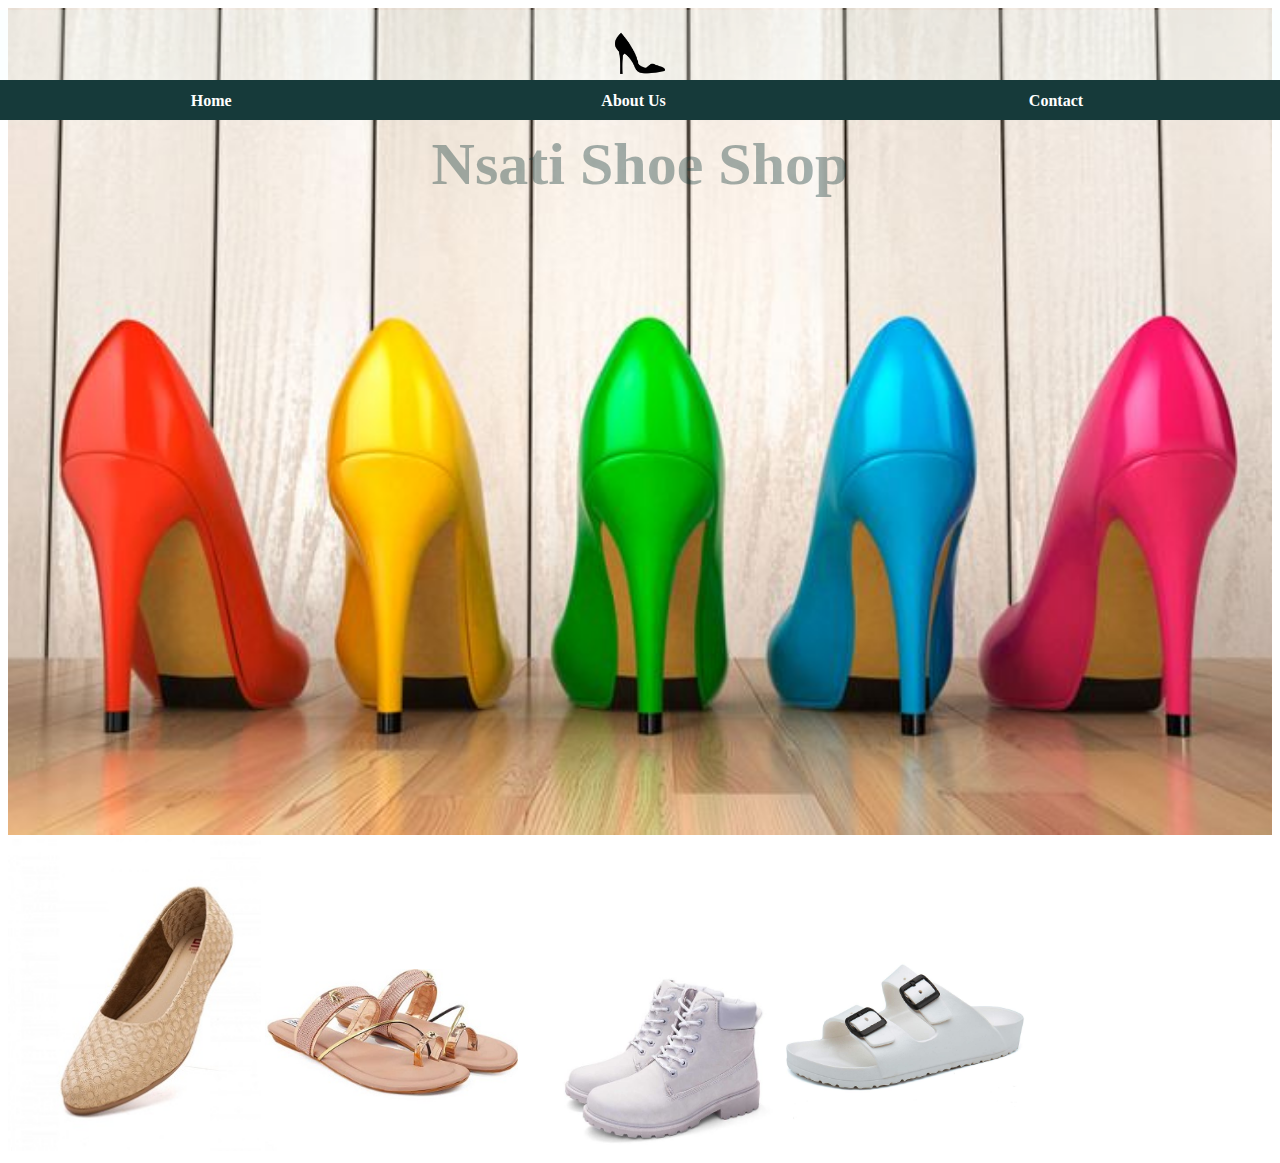
<file: index.html>
<!DOCTYPE html>
<html>
      <head>
         <link rel="stylesheet" href="style.css">  
      </head>
<body > 
     
     <div id= "header">
          <img src="images/logo3.png">
      </div> 


     <h1>Nsati Shoe Shop</h1>
     

     <div id = "menus">
          <a href="index.html">Home</a>
          <a href="about.html">About Us</a>
          <a href="contact.html">Contact</a>
     </div>

     
     <div class="gallery">
          <a href="high-heel.html"><img src="images/front.jpg"></a> 
     </div>

     <div class ="pictures" >
          <a href="flat-pump.html"><img src="images/flat pump.jpg"></a>
          <a href="flat-sandle.html"><img src="images/flat sandal3.jpeg"></a>
          <a href="boot.html"><img src="images/boot.jpg"></a>
          <a href="buckle-sandle.html"><img src="images/buckle band sandal.jpg"></a>
       
     </div> 
 

 </body>
</html>
</file>
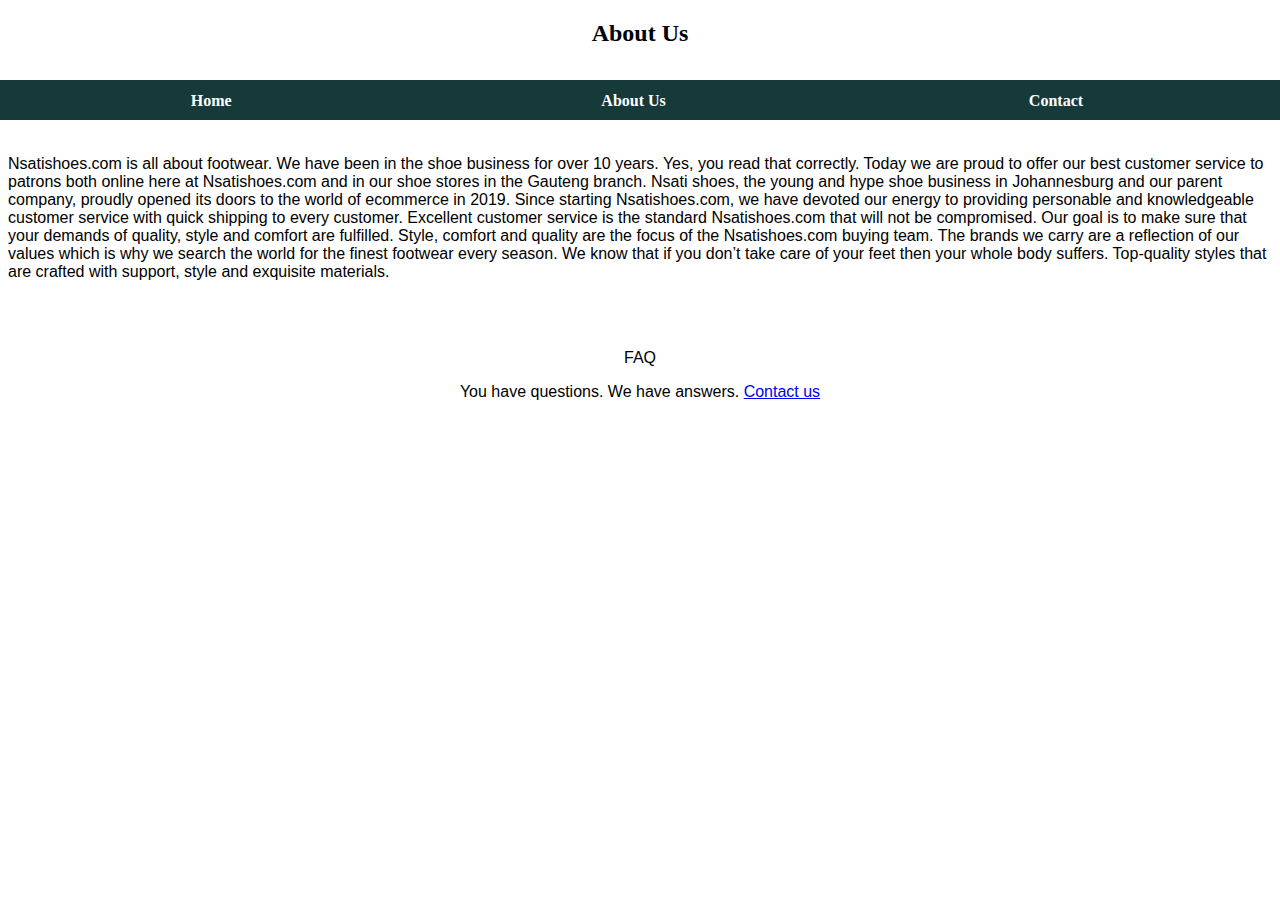
<file: about.html>
<!DOCTYPE html>
<html>
    <head>
        <link rel="stylesheet" href="style.css">
    </head>

    <body >  
         <h2 style="text-align:center">About Us</h2>
        
            <div id = "menus">
                <a href="index.html">Home</a>
                <a href="about.html">About Us</a>
                <a href="contact.html">Contact</a>
            </div>
        </br></br></br></br>
            <div class="about-section">
                <p>Nsatishoes.com is all about footwear. We have been in the shoe business for over 10 years. Yes, you read that correctly. Today we are proud to offer our best customer service to patrons both online here at Nsatishoes.com and in our shoe stores in the Gauteng branch. 
                    Nsati shoes, the young and hype shoe business in Johannesburg and our parent company, proudly opened its doors to the world of ecommerce in 2019. Since starting Nsatishoes.com, we have devoted our energy to providing personable and knowledgeable customer service with quick shipping to every customer. Excellent customer service is the standard Nsatishoes.com that will not be compromised. Our goal is to make sure that your demands of quality, style and comfort are fulfilled.
                    Style, comfort and quality are the focus of the Nsatishoes.com buying team. The brands we carry are a reflection of our values which is why we search the world for the finest footwear every season. We know that if you don’t take care of your feet then your whole body suffers. Top-quality styles that are crafted with support, style and exquisite materials.
                    </p>
                </br></br>
               
                    <p style="text-align:center">FAQ</p>
                    <p style="text-align:center">You have questions. We have answers. <a href="contact.html">Contact us</a></p>
              </div>

    </body>
</html>
</file>
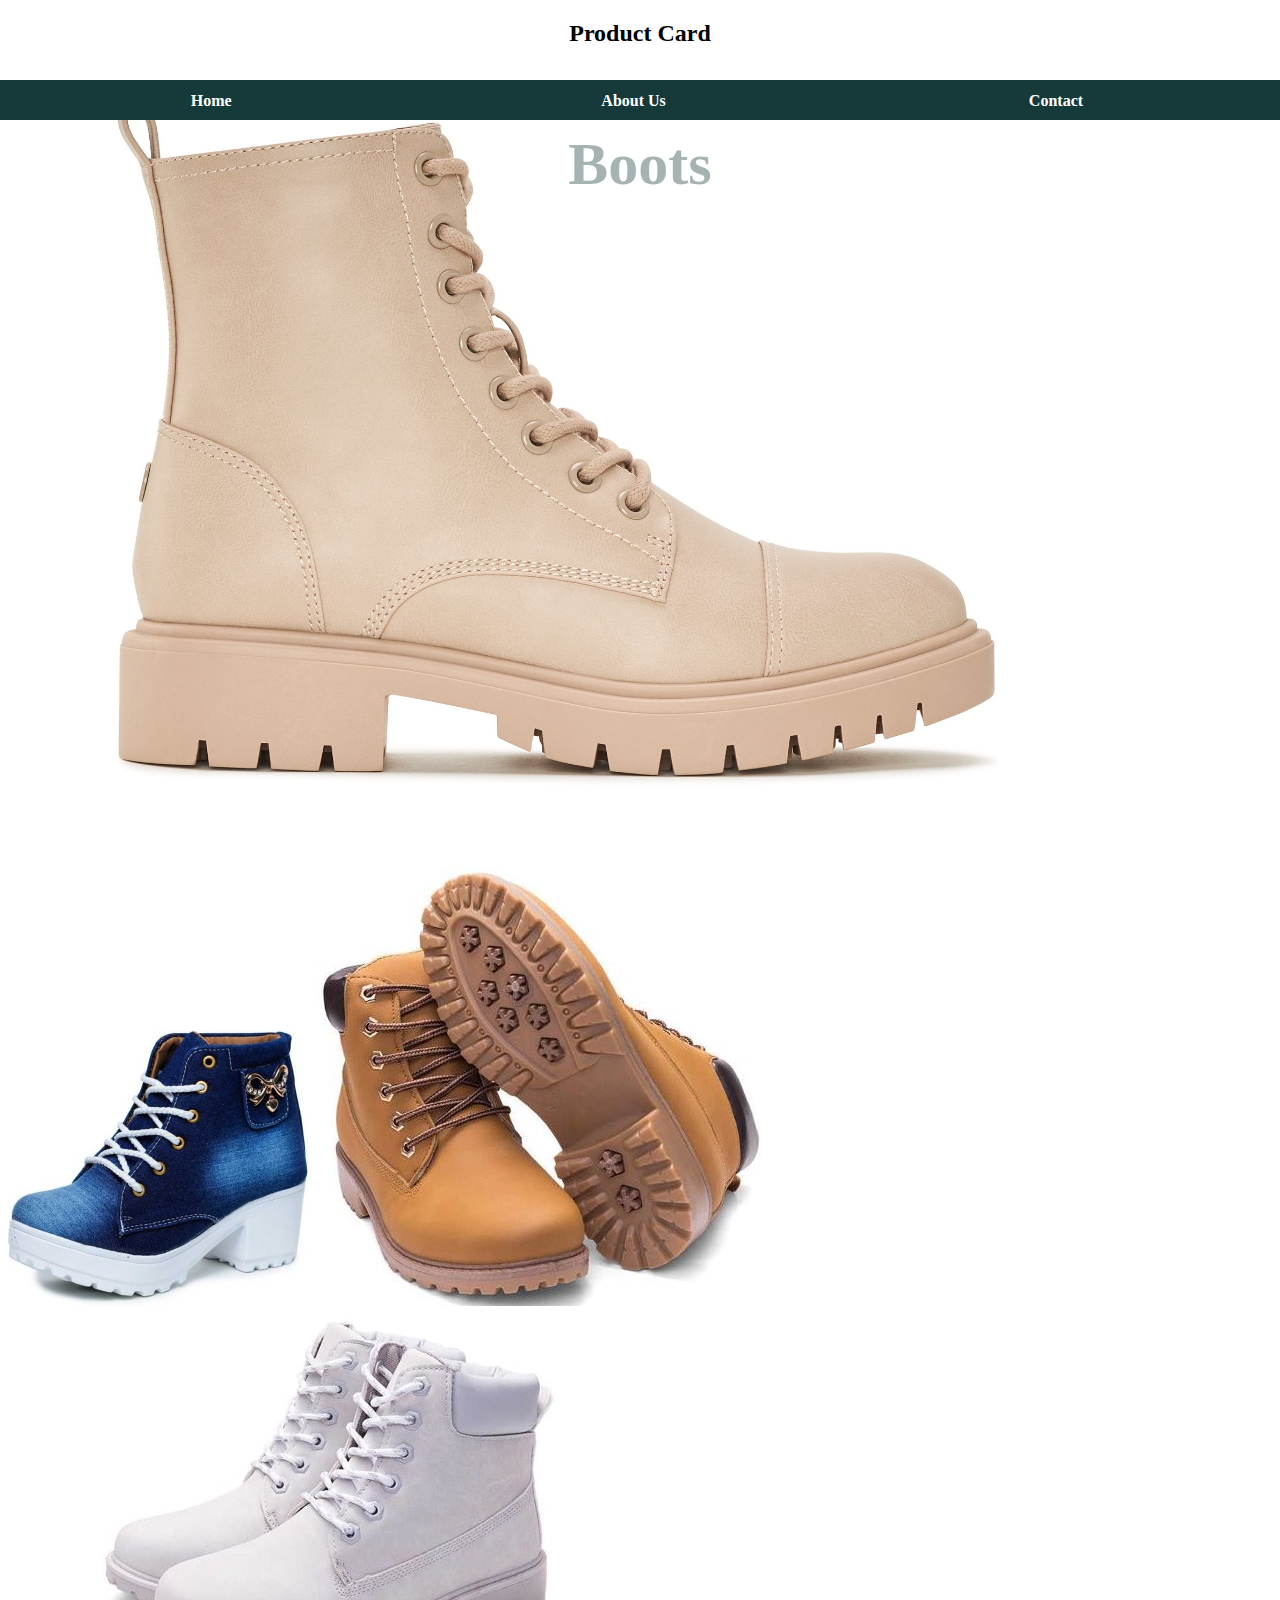
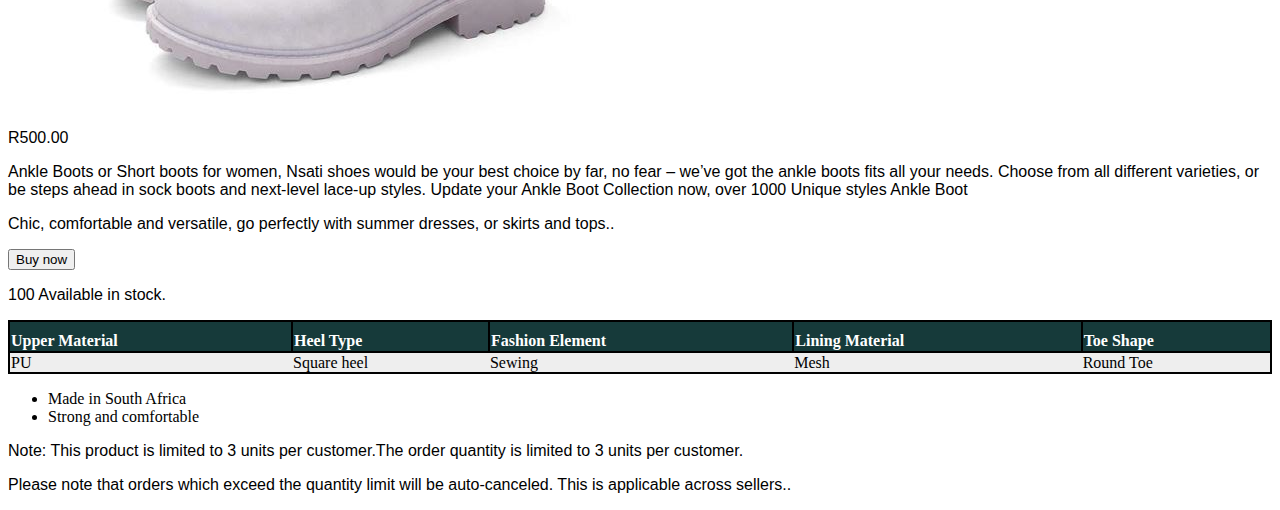
<file: boot.html>
<!DOCTYPE html>
<html>
<head>
  <link rel="stylesheet" href="style.css"> 

</head>
<body style="background-color:#ffffff";>

  <div id = "menus">
    <a href="index.html">Home</a>
    <a href="about.html">About Us</a>
    <a href="contact.html">Contact</a>
</div>

<h2 style="text-align:center">Product Card</h2>

<div id="gallery">
  <img src="images/boot t.jpg" alt="Boot" style="width:85%">
  <img src="images/boot22.jpg" >
  <img src="images/boot5.jpg">
  <img src="images/boot.jpg" >
</div>

<div class ="card">
  <h1>Boots</h1>
  <p class="price">R500.00</p>
  <p>Ankle Boots or Short boots for women, Nsati shoes would be your best choice by far, no fear – we’ve got the ankle boots fits all your needs. Choose from all different varieties, or be steps ahead in sock boots and next-level lace-up styles. Update your Ankle Boot Collection now, over 1000 Unique styles Ankle Boot </p>
  <p>Chic, comfortable and versatile, go perfectly with summer dresses, or skirts and tops..</p>
  <p><button>Buy now</button></p>
</div>

<div class ="items">
  <p>100 Available in stock.</p>

  <table id="tab01" style="width: 100%;">
    <tr>
        <th>Upper Material</th>
        <th>Heel Type</th>
        <th> Fashion Element</th>
        <th> Lining Material</th>
        <th>Toe Shape</th> 
    </tr>

    <tr>       
        <td>PU</td>         
         <td>Square heel</td>
         <td>Sewing</td>
         <td>Mesh</td>
         <td>Round Toe</td> 
    <tr>
</table>

  <ul>
    <li> Made in South Africa</li>
    <li> Strong and comfortable</li>
  </ul>


<p>Note: This product is limited to 3 units per customer.The order quantity is limited to 3 units per customer.</p>
<p>Please note that orders which exceed the quantity limit will be auto-canceled. This is applicable across sellers..</p>
</div>

</body>
</html>
</file>
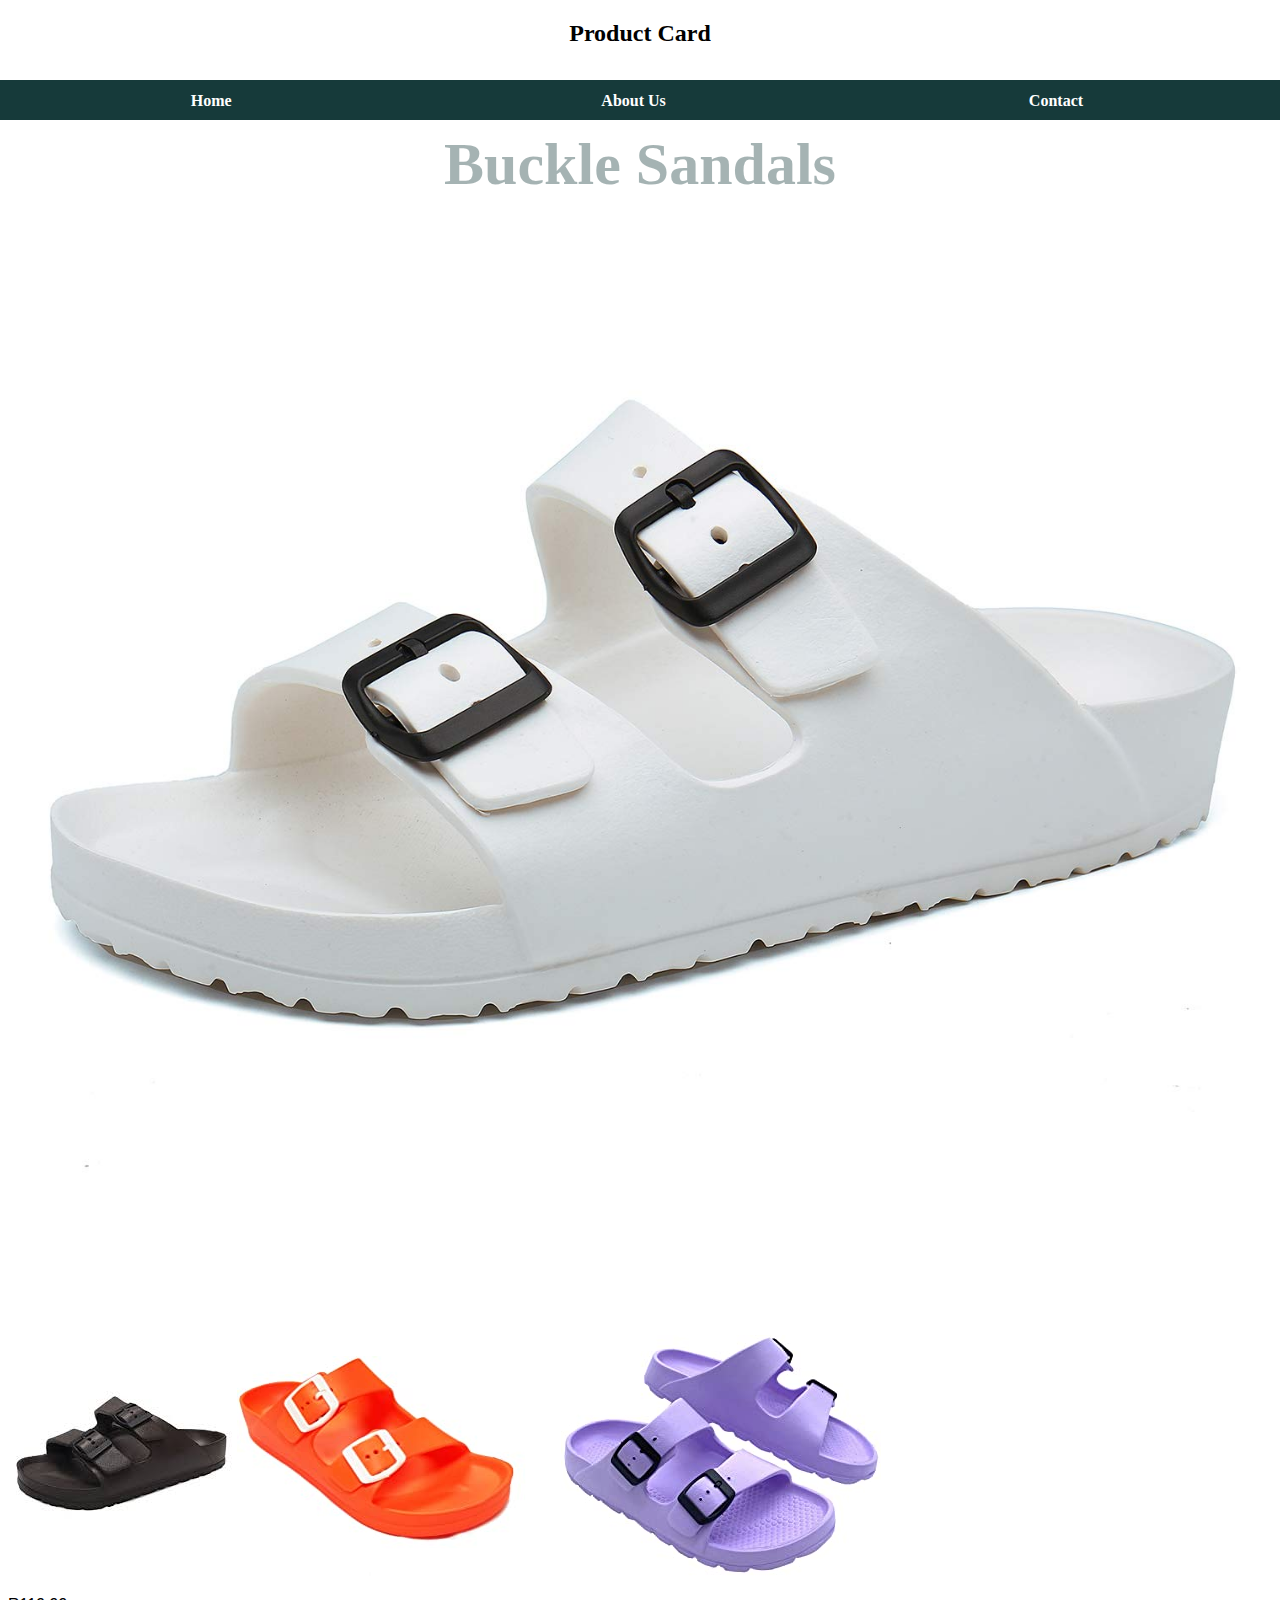
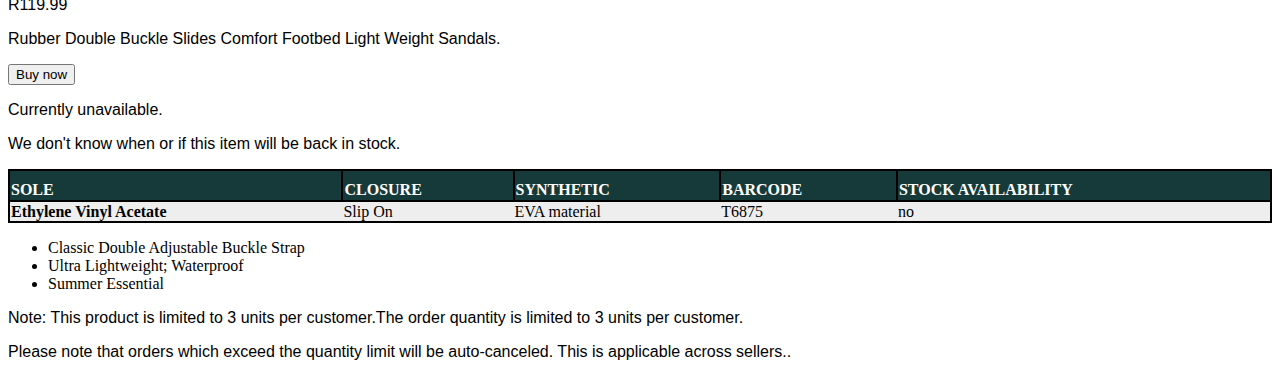
<file: buckle-sandle.html>
<!DOCTYPE html>
<html>
<head>
  <link rel="stylesheet" href="style.css"> 

</head>
<body>

  <div id = "menus">
    <a href="index.html">Home</a>
    <a href="about.html">About Us</a>
    <a href="contact.html">Contact</a>
</div>

<h2 style="text-align:center">Product Card</h2>

<div id="gallery">
  <img src="images/buckle band sandal.jpg" alt="buckle-sandle" style="width:100%">
  <img src="images/buckle sandal3.jpg" >
  <img src="images/orange buckle sandal.jpg" >
  <img src="images/buckle22.jpg" >
</div>

<div class ="card">
  <h1>Buckle Sandals</h1>
  <p class="price">R119.99</p>
  <p>Rubber Double Buckle Slides Comfort Footbed Light Weight Sandals.</p>
  <p><button>Buy now</button></p>
</div>

<div class ="items">
  <p>Currently unavailable.</p>
  <p>We don't know when or if this item will be back in stock.</p>


  <table id="tab01" style="width: 100%;">
    <tr>
        <th>SOLE</th>
        <th>CLOSURE</th>
        <th>SYNTHETIC</th>
        <th>BARCODE</th>
        <th>STOCK AVAILABILITY</th> 
    </tr>

    <tr>       
        <td><b>Ethylene Vinyl Acetate</b></td>         
         <td>Slip On</td>
         <td>EVA material</td>
         <td>T6875</td>
         <td>no</td>
    <tr>
</table>

  <ul>
    <li>Classic Double Adjustable Buckle Strap</li>
    <li>Ultra Lightweight; Waterproof</li>
    <li>Summer Essential</li>
  </ul>


<p>Note: This product is limited to 3 units per customer.The order quantity is limited to 3 units per customer.</p>
<p>Please note that orders which exceed the quantity limit will be auto-canceled. This is applicable across sellers..</p>
</div>

</body>
</html>
</file>
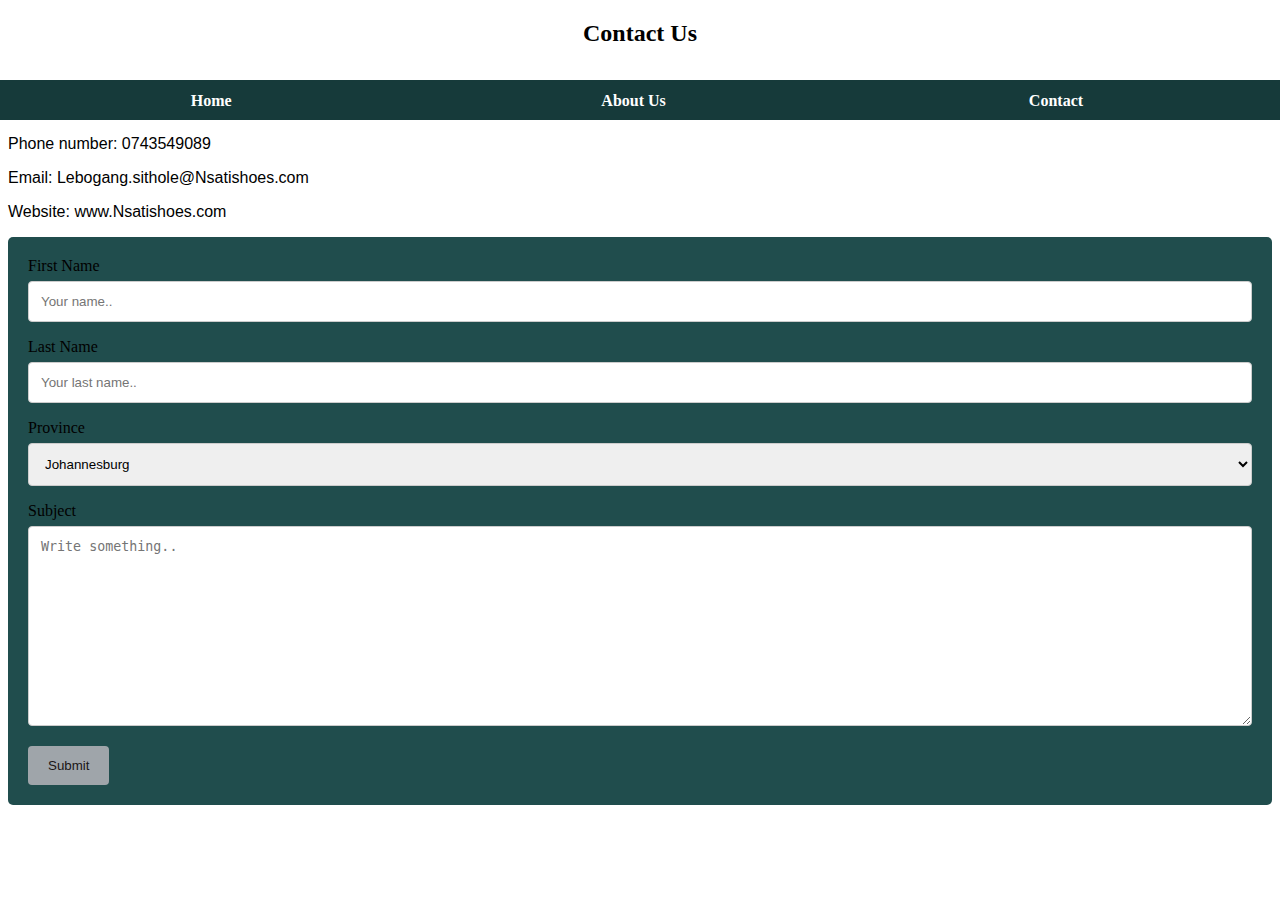
<file: contact.html>
<!DOCTYPE html>
<html>
    <head>
        <link rel="stylesheet" href="style.css">
    </head>

    <body > 
        <h2 style="text-align:center">Contact Us</h2>

        <div id = "menus">
            <a href="index.html">Home</a>
            <a href="about.html">About Us</a>
            <a href="contact.html">Contact</a>
        </div>
        </br>
        <p>Contact us at the following:</p>
        <p>Phone number: 0743549089</p>
        <p>Email: Lebogang.sithole@Nsatishoes.com</p>
        <p>Website: www.Nsatishoes.com</p> 

        <div class="container">
            <form action="contact.html">
          
              <label for="fname">First Name</label>
              <input type="text" id="fname" name="firstname" placeholder="Your name..">
          
              <label for="lname">Last Name</label>
              <input type="text" id="lname" name="lastname" placeholder="Your last name..">
          
              <label for="country">Province</label>
              <select id="country" name="country">
                <option value="South Africa">Johannesburg</option>
                <option value="South Africa">North west</option>
                <option value="South Africa">Kwa Zulu Natal</option>
                <option value="South Africa">Limpopo</option>
                <option value="South Africa">Northern Cape</option>
                <option value="South Africa">Eastern Cape</option>
                <option value="South Africa">Limpopo</option>
                <option value="South Africa"> Mpumalanga</option>
                <option value="South Africa"> Free State</option>
              </select>
              
             
          
            
             
            
           
              <label for="subject">Subject</label>
              <textarea id="subject" name="subject" placeholder="Write something.." style="height:200px"></textarea>
          
              <input type="submit" value="Submit">
          
            </form>
          </div>
    </body>
</html>
</file>
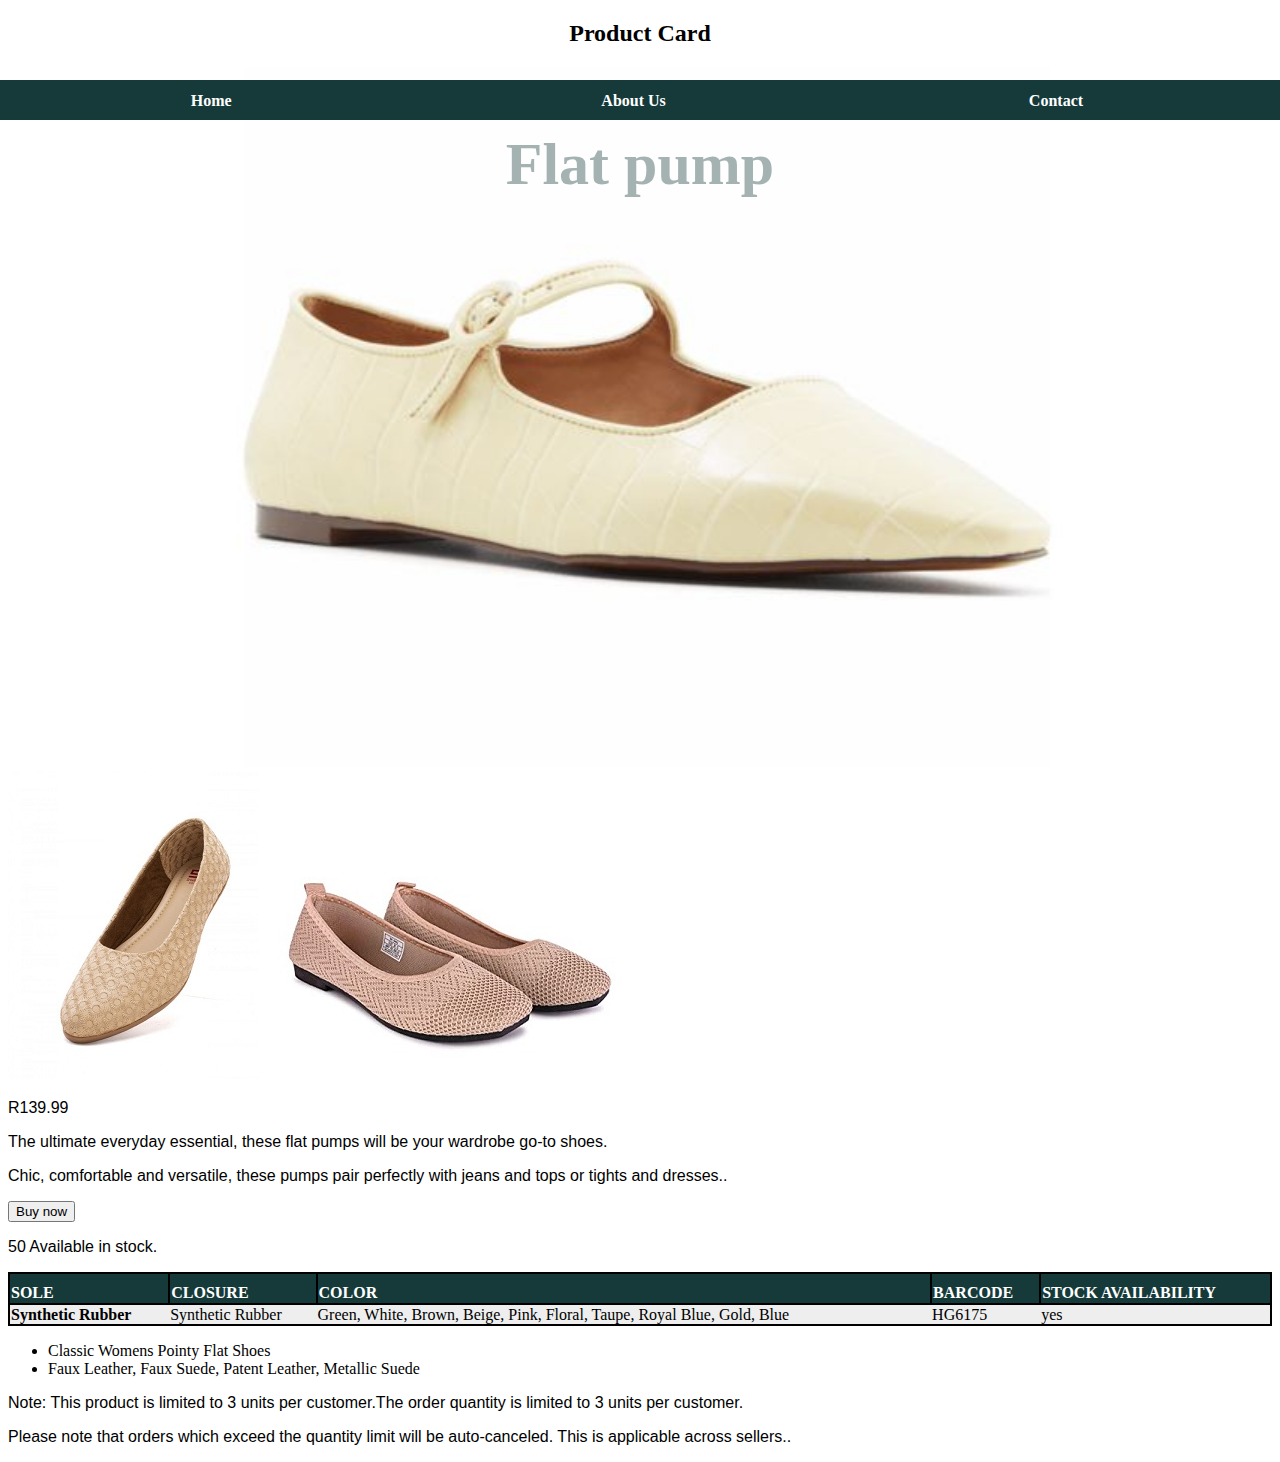
<file: flat-pump.html>
<!DOCTYPE html>
<html>
<head>
  <link rel="stylesheet" href="style.css"> 

</head>
<body style="background-color:#ffffff";>

  <div id = "menus">
    <a href="index.html">Home</a>
    <a href="about.html">About Us</a>
    <a href="contact.html">Contact</a>
</div>

<h2 style="text-align:center">Product Card</h2>

<div id="gallery">
  <img src="images/flat pump3.jpg" alt="flat pump" style="width:100%">
  <img src="images/flat pump.jpg" >
  <img src="images/flat pump2.jpg" >
</div>

<div class ="card">
  <h1>Flat pump</h1>
  <p class="price">R139.99</p>
  <p>The ultimate everyday essential, these flat pumps will be your wardrobe go-to shoes. </p>
  <p>Chic, comfortable and versatile, these pumps pair perfectly with jeans and tops or tights and dresses..</p>
  <p><button>Buy now</button></p>
</div>

<div class ="items">
  <p>50 Available in stock.</p>

  <table id="tab01" style="width: 100%;">
    <tr>
        <th>SOLE</th>
        <th>CLOSURE</th>
        <th>COLOR</th>
        <th>BARCODE</th>
        <th>STOCK AVAILABILITY</th> 
    </tr>

    <tr>       
        <td><b>Synthetic Rubber</b></td>         
         <td>Synthetic Rubber</td>
         <td>Green, White, Brown, Beige, Pink, Floral, Taupe, Royal Blue, Gold, Blue</td>
         <td>HG6175</td>
         <td>yes</td>
    <tr>
</table>
  <ul>
    <li>Classic Womens Pointy Flat Shoes</li>
    <li>Faux Leather, Faux Suede, Patent Leather, Metallic Suede</li>
  </ul>



<p>Note: This product is limited to 3 units per customer.The order quantity is limited to 3 units per customer.</p>
<p>Please note that orders which exceed the quantity limit will be auto-canceled. This is applicable across sellers..</p>
</div>

</body>
</html>
</file>
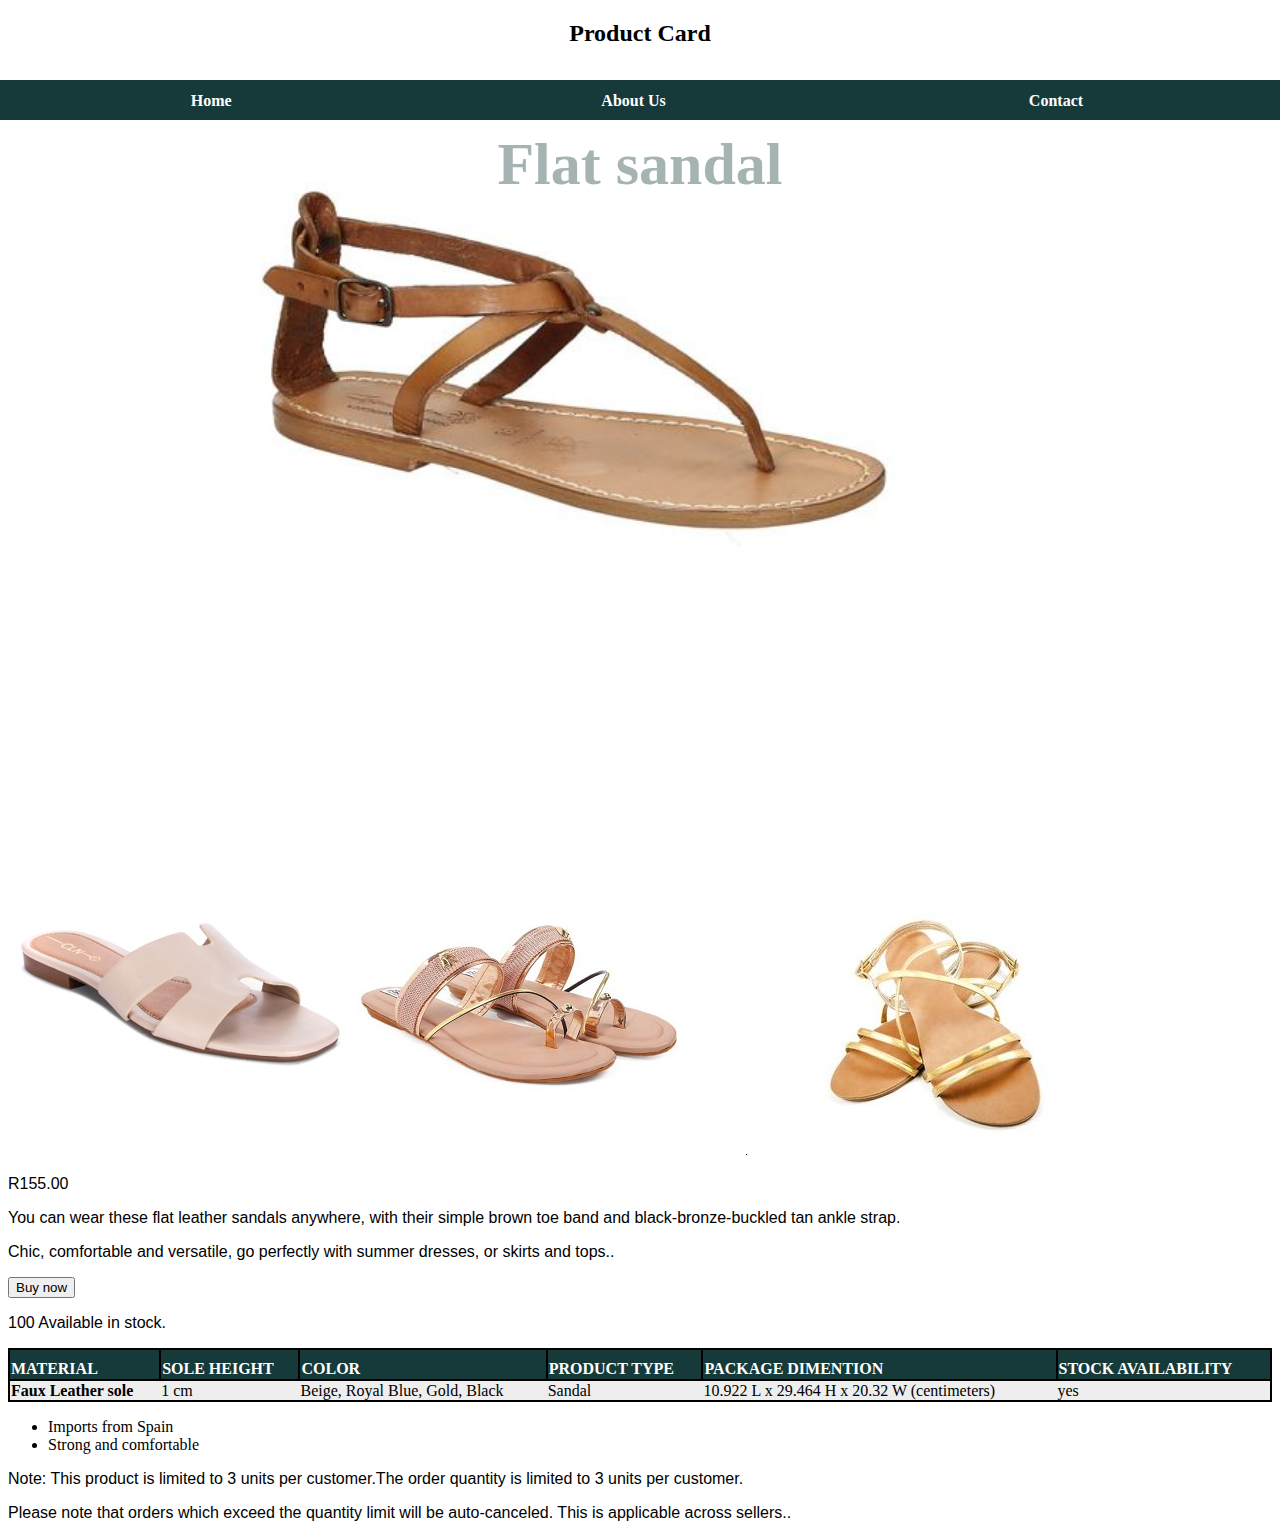
<file: flat-sandle.html>
<!DOCTYPE html>
<html>
<head>
  <link rel="stylesheet" href="style.css"> 

</head>
<body style="background-color:#ffffff";>

  <div id = "menus">
    <a href="index.html">Home</a>
    <a href="about.html">About Us</a>
    <a href="contact.html">Contact</a>
</div>

<h2 style="text-align:center">Product Card</h2>

<div id="gallery">
  <img src="images/flat sandal t.jpg" alt="flat-sandle" style="width:85%">
  <img src="images/flat sandal1.jpg" >
  <img src="images/flat sandal3.jpeg" >
  <img src="images/flst sandal4.jpg" >
</div>

<div class ="card">
  <h1>Flat sandal</h1>
  <p class="price">R155.00</p>
  <p>You can wear these flat leather sandals anywhere, with their simple brown toe band and black-bronze-buckled tan ankle strap. </p>
  <p>Chic, comfortable and versatile, go perfectly with summer dresses, or skirts and tops..</p>
  <p><button>Buy now</button></p>
</div>

<div class ="items">
  <p>100 Available in stock.</p>

  <table id="tab01" style="width: 100%;">
    <tr>
        <th>MATERIAL</th>
        <th>SOLE HEIGHT</th>
        <th>COLOR</th>
        <th>PRODUCT TYPE</th>
        <th>PACKAGE DIMENTION</th>
        <th>STOCK AVAILABILITY</th> 
    </tr>

    <tr>       
        <td><b>Faux Leather sole</b></td>         
         <td>1 cm</td>
         <td>Beige, Royal Blue, Gold, Black</td>
         <td>Sandal</td>
         <td>10.922 L x 29.464 H x 20.32 W (centimeters)</td>
         <td>yes</td>
    <tr>
</table>

  <ul>
    <li> Imports from Spain</li>
    <li> Strong and comfortable</li>
  </ul>



<p>Note: This product is limited to 3 units per customer.The order quantity is limited to 3 units per customer.</p>
<p>Please note that orders which exceed the quantity limit will be auto-canceled. This is applicable across sellers..</p>
</div>

</body>
</html>
</file>
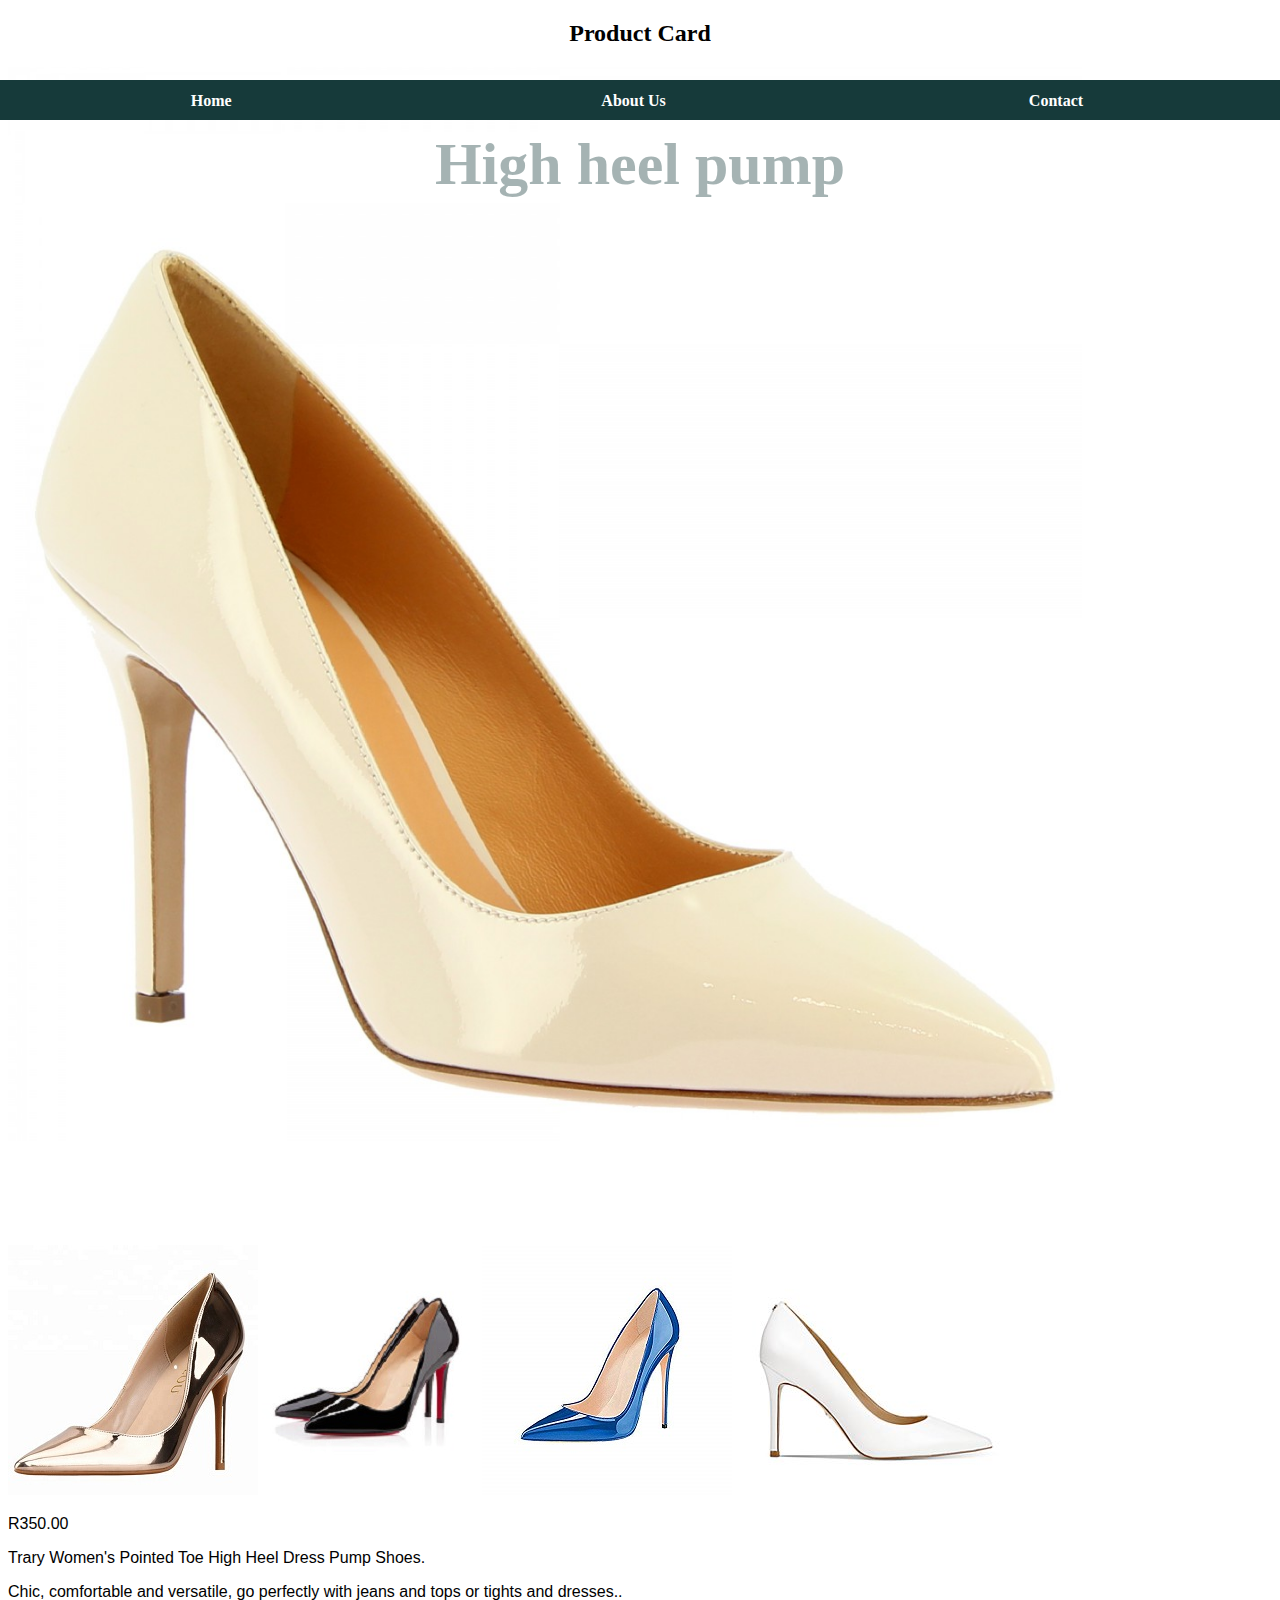
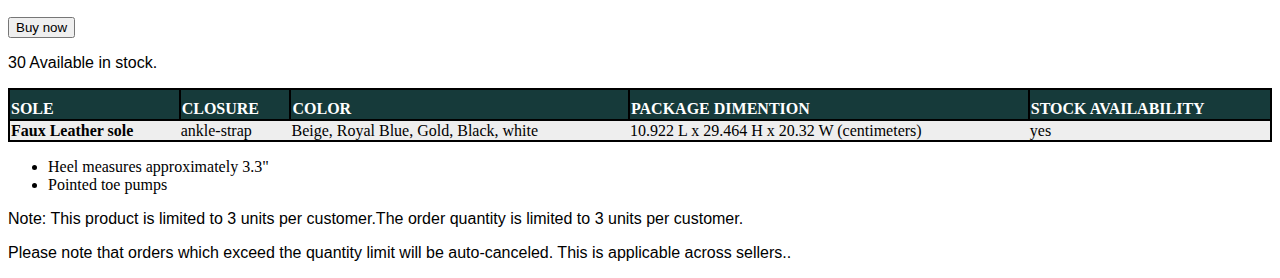
<file: high-heel.html>
<!DOCTYPE html>
<html>
<head>
  <link rel="stylesheet" href="style.css"> 

</head>
<body style="background-color:#ffffff";>

  <div id = "menus">
    <a href="index.html">Home</a>
    <a href="about.html">About Us</a>
    <a href="contact.html">Contact</a>
</div>

<h2 style="text-align:center">Product Card</h2>

<div id="gallery">
  <img src="images/high heel t.jpg" alt="high-heel" style="width:85%">
  <img src="images/High heel pump.jpg" >
  <img src="images/High heel pump3.jpg" >
  <img src="images/High Heel Pumps.jpg" >
  <img src="images/pump heel.jpg" >
</div>

<div class ="card">
  <h1>High heel pump</h1>
  <p class="price">R350.00</p>
  <p>Trary Women's Pointed Toe High Heel Dress Pump Shoes. </p>
  <p>Chic, comfortable and versatile, go perfectly with jeans and tops or tights and dresses..</p>
  <p><button>Buy now</button></p>
</div>

<div class ="items">
  <p>30 Available in stock.</p>

  <table id="tab01" style="width: 100%;">
    <tr>
        <th>SOLE</th>
        <th>CLOSURE</th>
        <th>COLOR</th>
        <th>PACKAGE DIMENTION</th>
        <th>STOCK AVAILABILITY</th> 
    </tr>

    <tr>       
        <td><b>Faux Leather sole</b></td>         
         <td>ankle-strap</td>
         <td> Beige, Royal Blue, Gold, Black, white</td>
         <td>10.922 L x 29.464 H x 20.32 W (centimeters)</td>
         <td>yes</td>
    <tr>

</table>

  <ul>
    <li> Heel measures approximately 3.3"</li>
    <li> Pointed toe pumps</li>
  </ul>



<p>Note: This product is limited to 3 units per customer.The order quantity is limited to 3 units per customer.</p>
<p>Please note that orders which exceed the quantity limit will be auto-canceled. This is applicable across sellers..</p>
</div>

</body>
</html>
</file>
<file: style.css>
/*=======================================pictures shaping==================================*/
  div.gallery img {
    width: 100%;
    height: auto;
  }

  div.pictures img {
    width: 20%;
    height: 50%;
  }


body{
    background-color: white;
}

p{
    font-family: Impact, 'Arial Narrow Bold', sans-serif;
}

/*=======================================top hearder=====================================*/
#header{
    position: fixed;
    top     : 10px;
    left    : 0;
    z-index : 500;
    width   :100%;
    height  :80px;
    background-color: rgba(235, 255, 255, 0.199);
    background-repeat: repeat-x;
}
#header img{
    display: block;
    margin : auto;
    height : 70%;
    padding-top: 15px; 
  padding-right: auto;
}


/*====================================toptab=======================================*/
#menus {
    position: fixed;
    top     : 80px;
    left    : 0;
    z-index : 800;
    width   : 100%;
    height  : 40px;
    background-color: rgb(22, 58, 58);
}

#menus a{
    float   : left;
    display : block;
    width   : 33%;
    height  :35px;
    font-weight : 700;
    color       : #ffffff;
    text-align  : center;
    padding-top     : 12px;  
    text-decoration : none;
}

#menu{
    width: 100%;
    height: 40px;
    background-color: cornflowerblue;
    padding-top: 12px;
}
#menu a{
    color: #ffffff;
    font-family: helvetica,sans-serif;
    font-size: 18px;
    text-decoration: none;
    font-weight:800px;

    padding-left: 20px;
    padding-right:20px;
}

/*===============================heading style===========================*/
h1{
    position: fixed;
    font-family: impact,fantasy;
    text-align: center;
    font-size: 60px;
    top     : 90px;
    left    : 0;
    z-index : 800;
    width   : 100%;
    height  : 40px;
    color: rgba(22, 58, 58, 0.39);
    font-style: Impact, Haettenschweiler, 'Arial Narrow Bold', sans-serif;
}


/*=================================table style===========================*/
table,th{
    border: 2px solid black;
    border-collapse: collapse;
    text-align:left;
    padding-top: 10px;
    font-style: auto;       
}

#tab01{
    width: 70%;
    background-color:rgba(192, 231, 229, 0.466);
}

#tab01 tr:nth-child(even){
    background-color: #eee;
}

#tab01 tr:nth-child(odd){
    color:rgb(234, 243, 180);
    background-color: rgb(22, 58, 58);
}

#tab01 th{
    color:white;
}


/*==============================contact page style=======================================*/

input[type=text], select, textarea {
    width: 100%;
    padding: 12px;  
    border: 1px solid #ccc;
    border-radius: 4px; 
    box-sizing: border-box; 
    margin-top: 6px; 
    margin-bottom: 16px; 
    resize: vertical 
  }
  
  input[type=submit] {
    background-color: #9fa5aa;
    color: rgb(26, 22, 22);
    padding: 12px 20px;
    border: none;
    border-radius: 4px;
    cursor: pointer;
  }
  
  input[type=submit]:hover {
    background-color: #96b3a3;
  }
  
  .container {
    border-radius: 5px;
    background-color: rgb(32, 77, 77);
    padding: 20px;
  }
</file>
